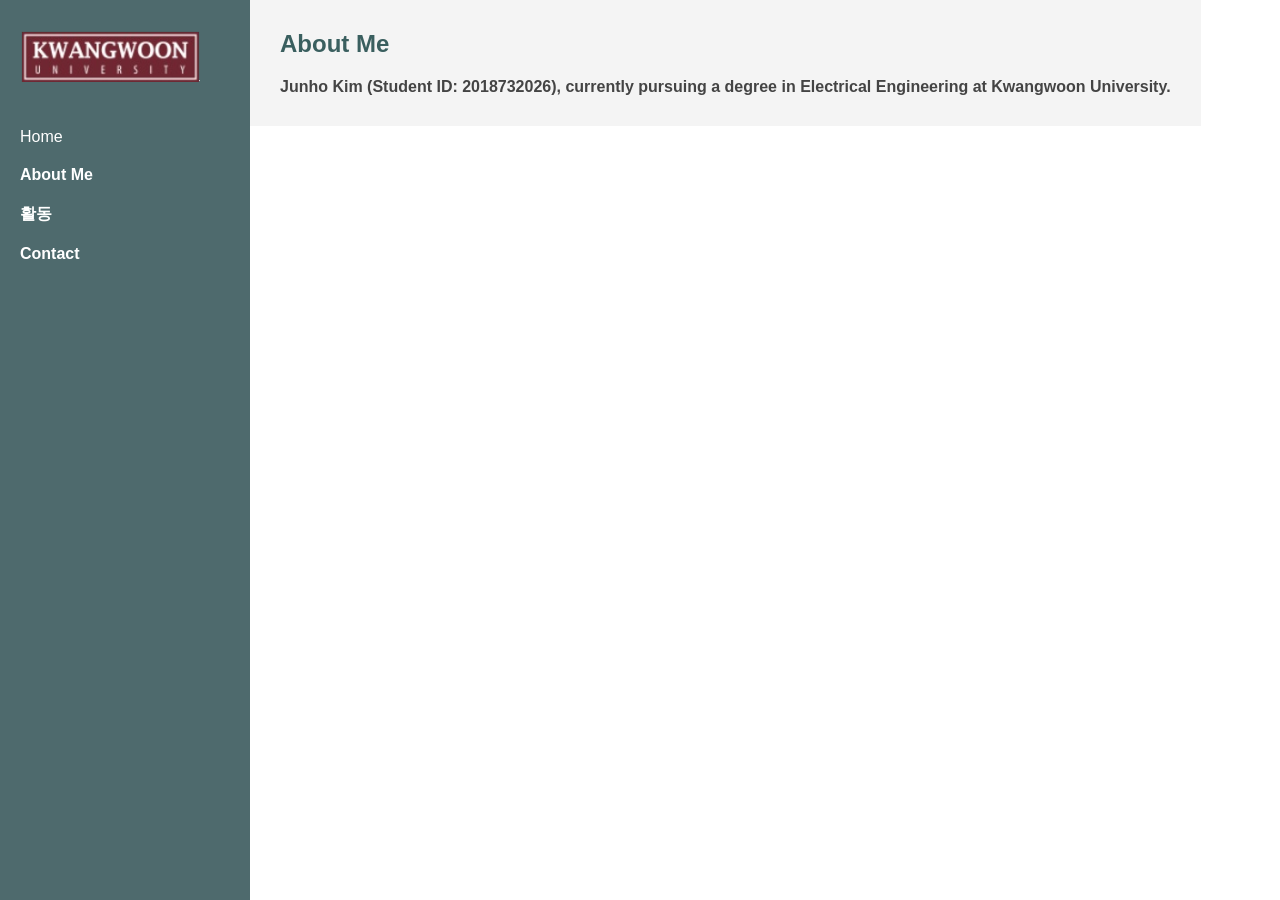
<file: about.html>
<!DOCTYPE html>
<html lang="en">
<head>
  <meta charset="UTF-8">
  <title>About Me</title>
  <link rel="stylesheet" href="style.css">
</head>
<body>
  <div class="container">
    <aside class="sidebar">
      <div class="logo">
        <img src="logo_border_only_transparent.png" alt="Logo" style="width: 100%; max-width: 180px;">
      </div>
  <nav>
    <ul>
      <li><a href="index.html">Home</a></li>
      <li><strong><a href="about.html">About Me</a></li>
      <li><a href="activities.html">활동</a></li>
      <li><a href="contact.html">Contact</a></li>
    </ul>
  </nav>
</aside>
    <main class="content">
      <section class="main-section">
        <h2>About Me</h2>
        <p>Junho Kim (Student ID: 2018732026), currently pursuing a degree in Electrical Engineering at Kwangwoon University.</p>
      </section>
    </main>
  </div>
</body>
</html>
</file>
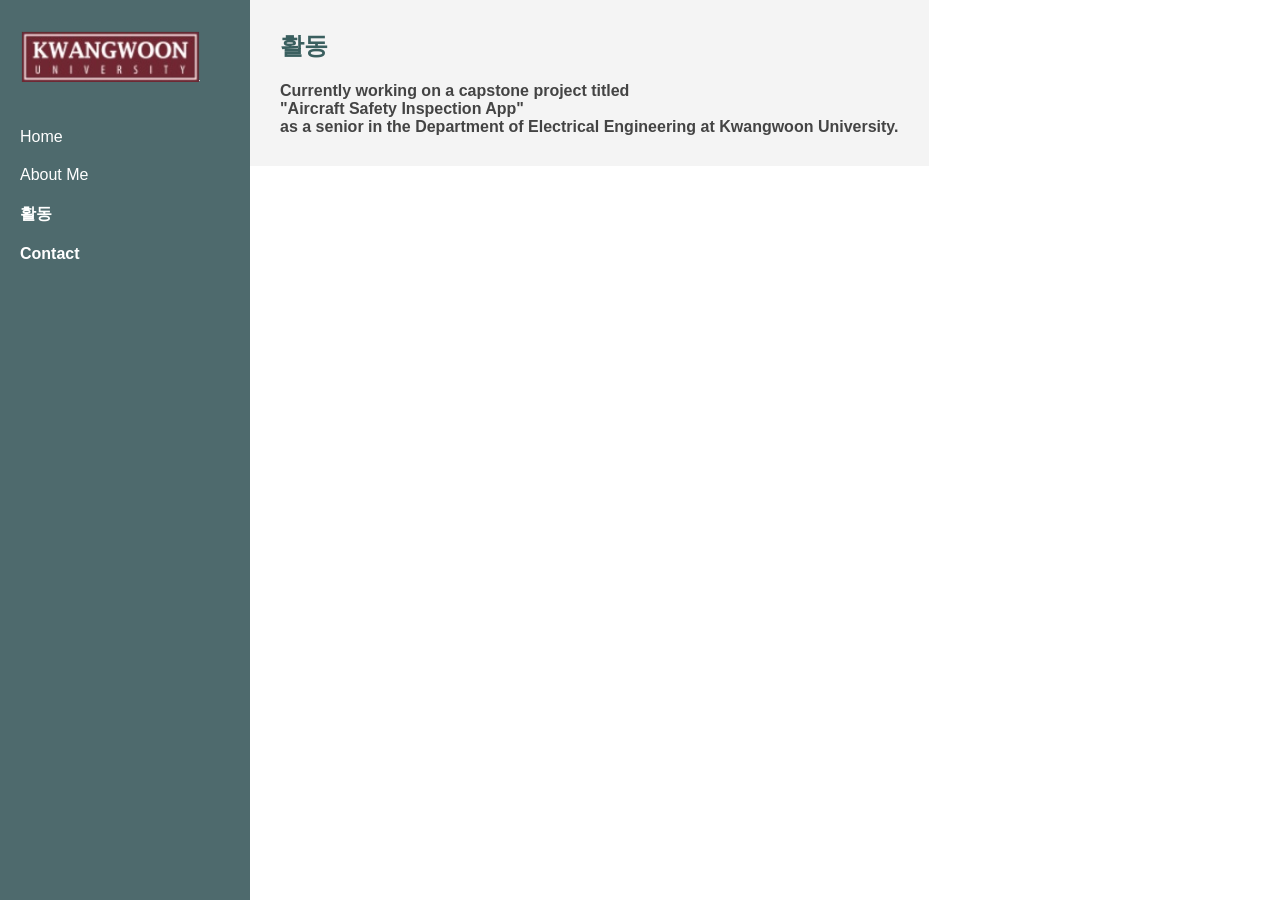
<file: activities.html>
<!DOCTYPE html>
<html lang="en">
<head>
  <meta charset="UTF-8">
  <title>활동</title>
  <link rel="stylesheet" href="style.css">
</head>
<body>
  <div class="container">
    <aside class="sidebar">
      <div class="logo">
        <img src="logo_border_only_transparent.png" alt="Logo" style="width: 100%; max-width: 180px;">
      </div>
  <nav>
    <ul>
      <li><a href="index.html">Home</a></li>
      <li><a href="about.html">About Me</a></li>
      <li><strong><a href="activities.html">활동</a></li>
      <li><a href="contact.html">Contact</a></li>
    </ul>
  </nav>
</aside>
    <main class="content">
      <section class="main-section">
        <h2>활동</h2>
        <p>Currently working on a capstone project titled<br>
          "Aircraft Safety Inspection App"<br>
          as a senior in the Department of Electrical Engineering at Kwangwoon University.</p>
      </section>
    </main>
  </div>
</body>
</html>
</file>
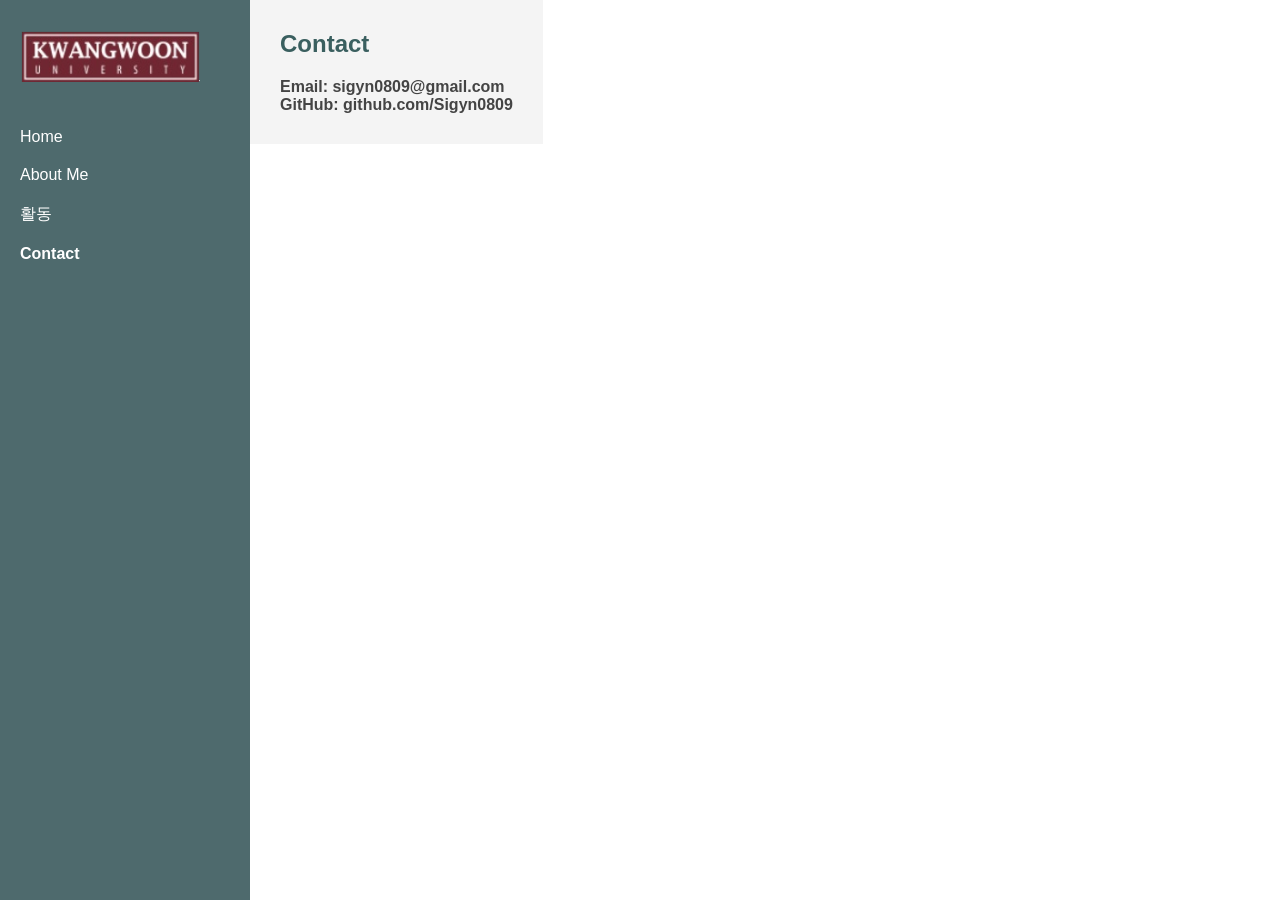
<file: contact.html>
<!DOCTYPE html>
<html lang="en">
<head>
  <meta charset="UTF-8">
  <title>Contact</title>
  <link rel="stylesheet" href="style.css">
</head>
<body>
  <div class="container">
    <aside class="sidebar">
      <div class="logo">
        <img src="logo_border_only_transparent.png" alt="Logo" style="width: 100%; max-width: 180px;">
      </div>
  <nav>
    <ul>
      <li><a href="index.html">Home</a></li>
      <li><a href="about.html">About Me</a></li>
      <li><a href="activities.html">활동</a></li>
      <li><strong><a href="contact.html">Contact</a></li>
    </ul>
  </nav>
</aside>
    <main class="content">
      <section class="main-section">
        <h2>Contact</h2>
        <p>Email: sigyn0809@gmail.com<br>GitHub: github.com/Sigyn0809</p>
      </section>
    </main>
  </div>
</body>
</html>
</file>
<file: style.css>
* {
  margin: 0;
  padding: 0;
  box-sizing: border-box;
}

body, html {
  height: 100%;
  font-family: 'Segoe UI', sans-serif;
}

.container {
  display: flex;
  height: 100vh;
}

.sidebar {
  width: 250px;
  background-color: #4e6a6d;
  color: white;
  padding: 30px 20px;
}

.logo {
  font-size: 24px;
  margin-bottom: 40px;
}

.sidebar ul {
  list-style: none;
}

.sidebar li {
  margin: 20px 0;
}

.sidebar a {
  color: white;
  text-decoration: none;
}

.content {
  flex: 1;
  background-color: #f4f4f4;
  overflow-y: auto;
}

.hero {
  position: relative;
  height: 60vh;
  background-image: url('background.jpg');
  background-size: cover;
  background-position: center;
  display: flex;
  align-items: center;
  justify-content: center;
}

.hero-text {
  color: white;
  text-align: center;
  background: rgba(0,0,0,0.4);
  padding: 20px 40px;
  border-radius: 10px;
}

.hero-text h1 {
  font-size: 40px;
  font-weight: bold;
}

.hero-text h2 {
  font-size: 30px;
  margin-top: 10px;
}

.notice, .main-section {
  padding: 30px;
}

.notice h2, .main-section h2 {
  font-size: 24px;
  margin-bottom: 20px;
  color: #3a5f5f;
}

.notice p, .main-section p {
  font-size: 16px;
  color: #444;
}
</file>
